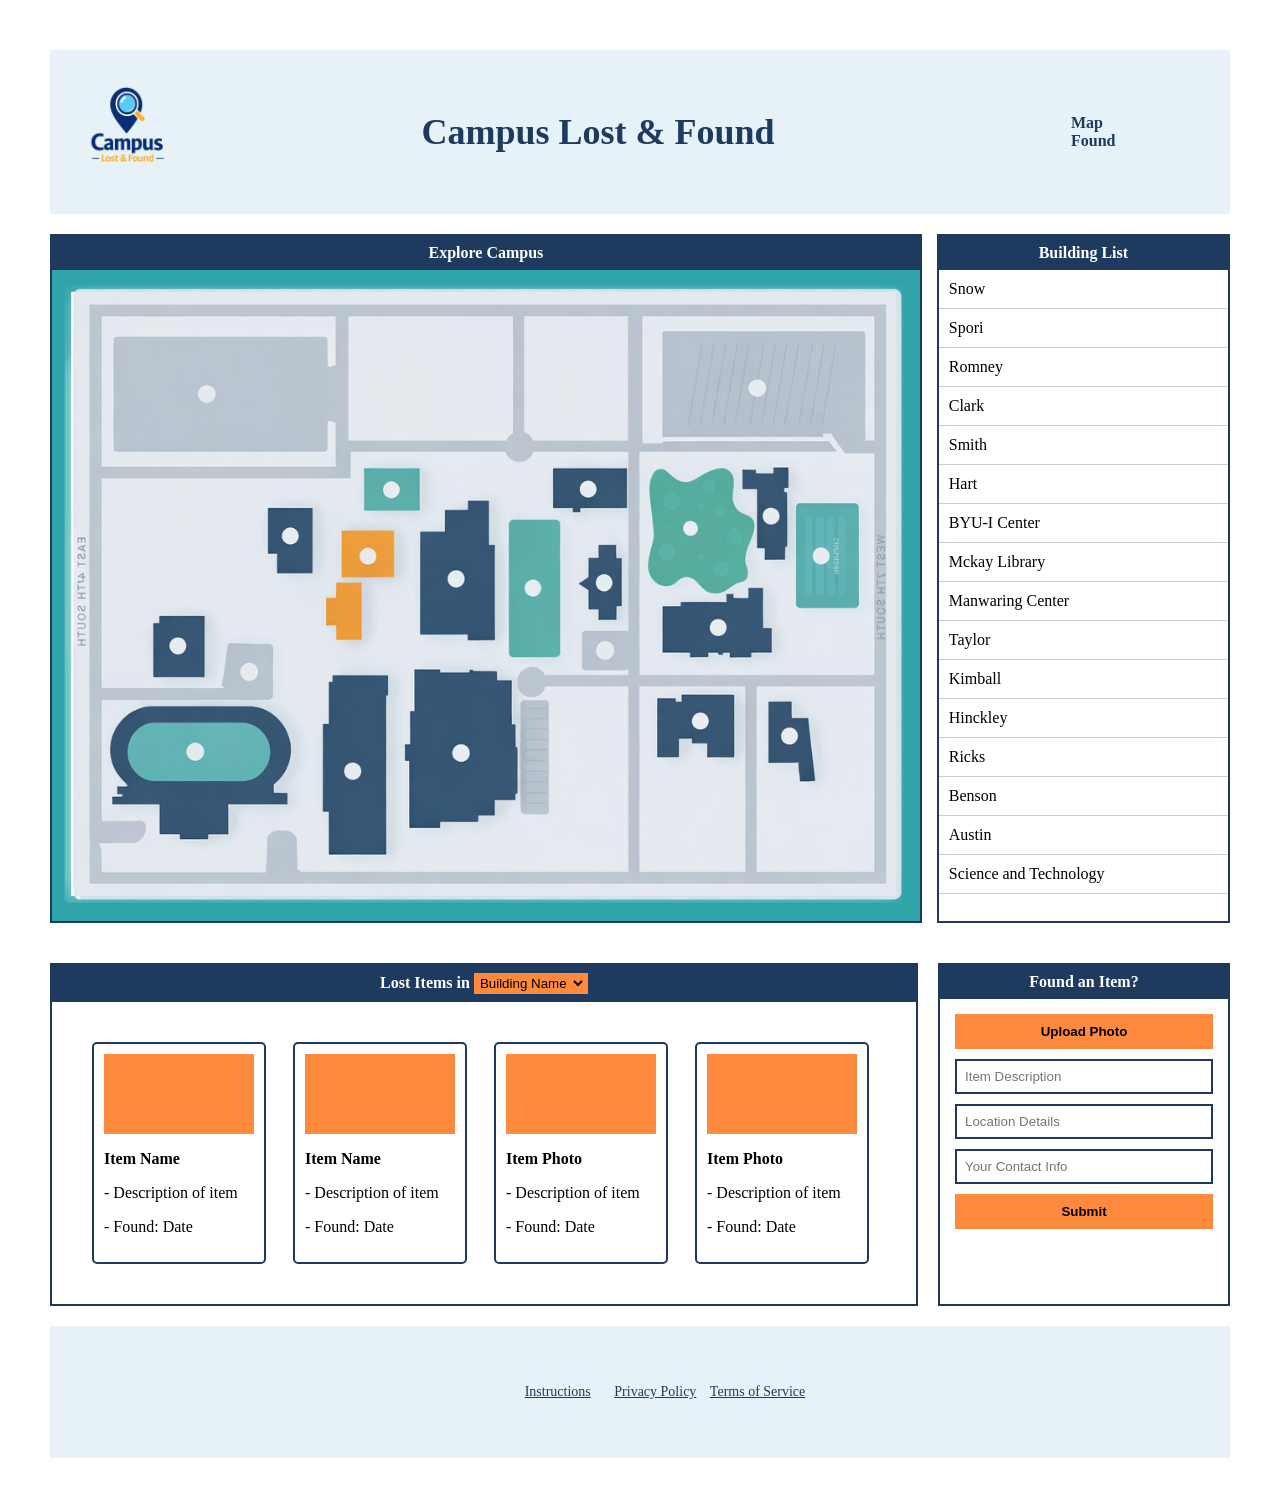
<file: docs/index.html>
<!DOCTYPE html>
<html lang="en-us">

<head>
    <link rel="stylesheet" href="homepage.css" />
    <link rel="icon" href="images/logo.png" type="image/png" />
    <title>Campus Lost & Found</title>
</head>

<header>
    <div class="header">
        <div class="logo">
            <img src="images/logo.png" alt="Campus Lost & Found Logo">
        </div>
        <div class="title">
            <h1>Campus Lost & Found</h1>
        </div>
        <div class="nav">
            <nav>
                <ul>
                    <li>
                        <a class="pages" href="subpages_directory_2/map.html">Map</a>
                    </li>
                    <li>
                        <a class="pages" href="subpages_directory_2/found.html">Found</a>
                    </li>
                </ul>
        </div>
        </nav>
    </div>
</header>

<body>
    <div class="explore-container">
        <div class="explore-box">
            <div class="box-header">Explore Campus</div>

            <div class="map-content">
                <img src="images/map.png" alt="Campus Map">
            </div>
        </div>
        <div class="building-box">
            <div class="box-header">Building List</div>

            <ul>
                <li>Snow</li>
                <li>Spori</li>
                <li>Romney</li>
                <li>Clark</li>
                <li>Smith</li>
                <li>Hart</li>
                <li>BYU-I Center</li>
                <li>Mckay Library</li>
                <li>Manwaring Center</li>
                <li>Taylor</li>
                <li>Kimball</li>
                <li>Hinckley</li>
                <li>Ricks</li>
                <li>Benson</li>
                <li>Austin</li>
                <li>Science and Technology</li>
            </ul>
        </div>

    </div>
    <div class="lost-found-container">

        <div class="lost-items">
            <div class="box-header">
                Lost Items in
                <select>
                    <option>Building Name</option>
                    <option>Library</option>
                    <option>Student Center</option>
                </select>
            </div>

            <div class="items-grid">

                <div class="item-card">
                    <div class="img-placeholder"></div>
                    <p><strong>Item Name</strong></p>
                    <p>- Description of item</p>
                    <p>- Found: Date</p>
                </div>

                <div class="item-card">
                    <div class="img-placeholder"></div>
                    <p><strong>Item Name</strong></p>
                    <p>- Description of item</p>
                    <p>- Found: Date</p>
                </div>

                <div class="item-card">
                    <div class="img-placeholder"></div>
                    <p><strong>Item Photo</strong></p>
                    <p>- Description of item</p>
                    <p>- Found: Date</p>
                </div>

                <div class="item-card">
                    <div class="img-placeholder"></div>
                    <p><strong>Item Photo</strong></p>
                    <p>- Description of item</p>
                    <p>- Found: Date</p>
                </div>

            </div>
        </div>
        <div class="found-form">
            <div class="box-header">Found an Item?</div>

            <form>
                <button type="button">Upload Photo</button>
                <input type="text" placeholder="Item Description">
                <input type="text" placeholder="Location Details">
                <input type="text" placeholder="Your Contact Info">
                <button type="submit">Submit</button>
            </form>
        </div>

    </div>
</body>
<footer>
    <ul>
        <li class="footer_text">
            <a class="footer" href="#">
                <p>Instructions</p>
            </a>
        </li>
        <li class="footer_text">
            <a class="footer" href="#">
                <p>Privacy Policy</p>
            </a>
        </li>
        <li>
            <a class="footer" href="#">
                <p>Terms of Service</p>
            </a>
        </li>
    </ul>
</footer>

</html>
</file>
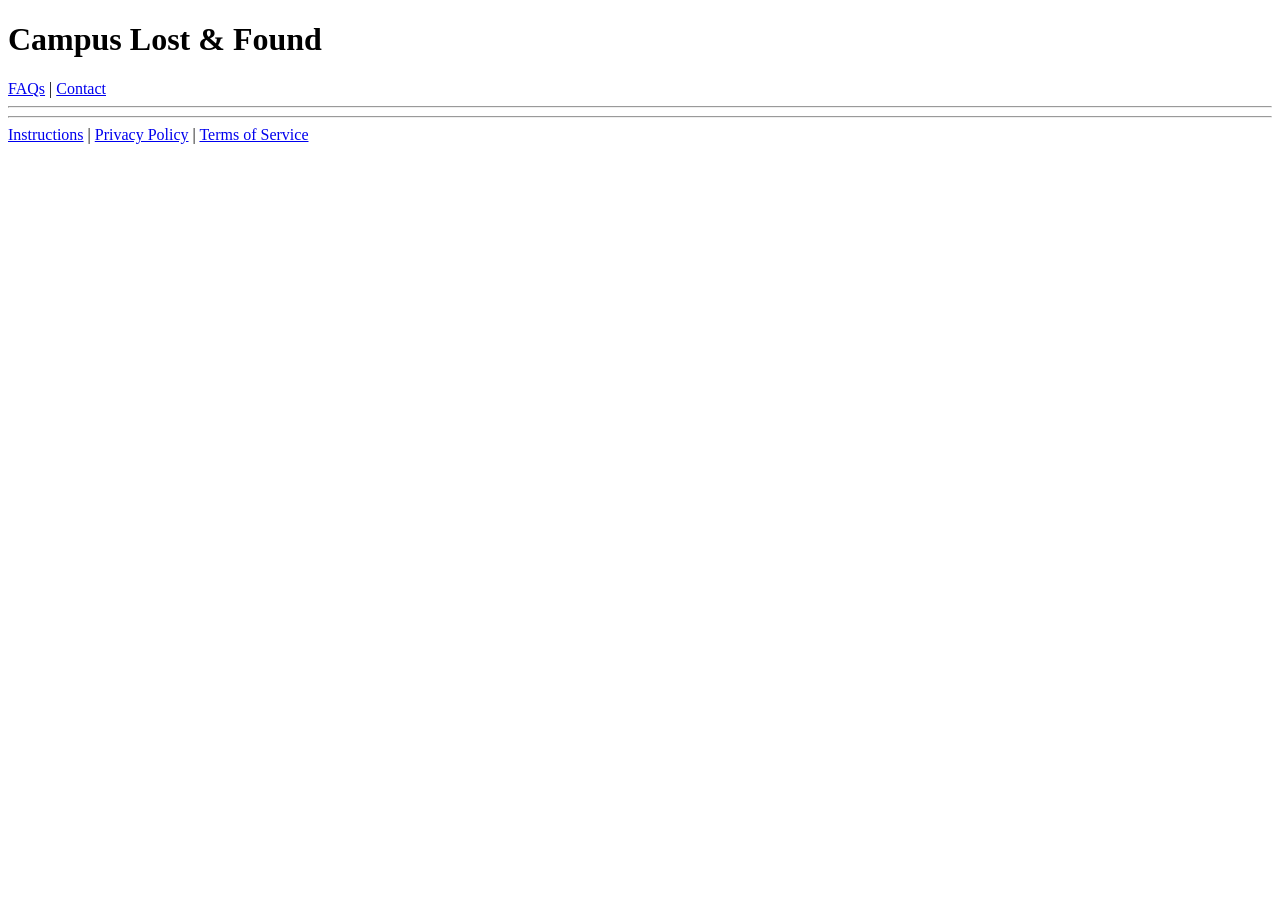
<file: docs/subpages_directory_2/index.html>
<!DOCTYPE html>
<html>
<head>
    <title>Campus Lost & Found</title>
</head>

<body>

    <!-- Header of the page  -->
    <div>
        <h1>Campus Lost & Found</h1>

        <a href="#">FAQs</a> |
        <a href="#">Contact</a>
    </div>

    <hr>

    <!-- Content and other details will be here -->


    <hr>

    <!-- This is the footer of the page -->
    <div>
        <a href="#">Instructions</a> |
        <a href="#">Privacy Policy</a> |
        <a href="#">Terms of Service</a>
    </div>

</body>
</html>
</file>
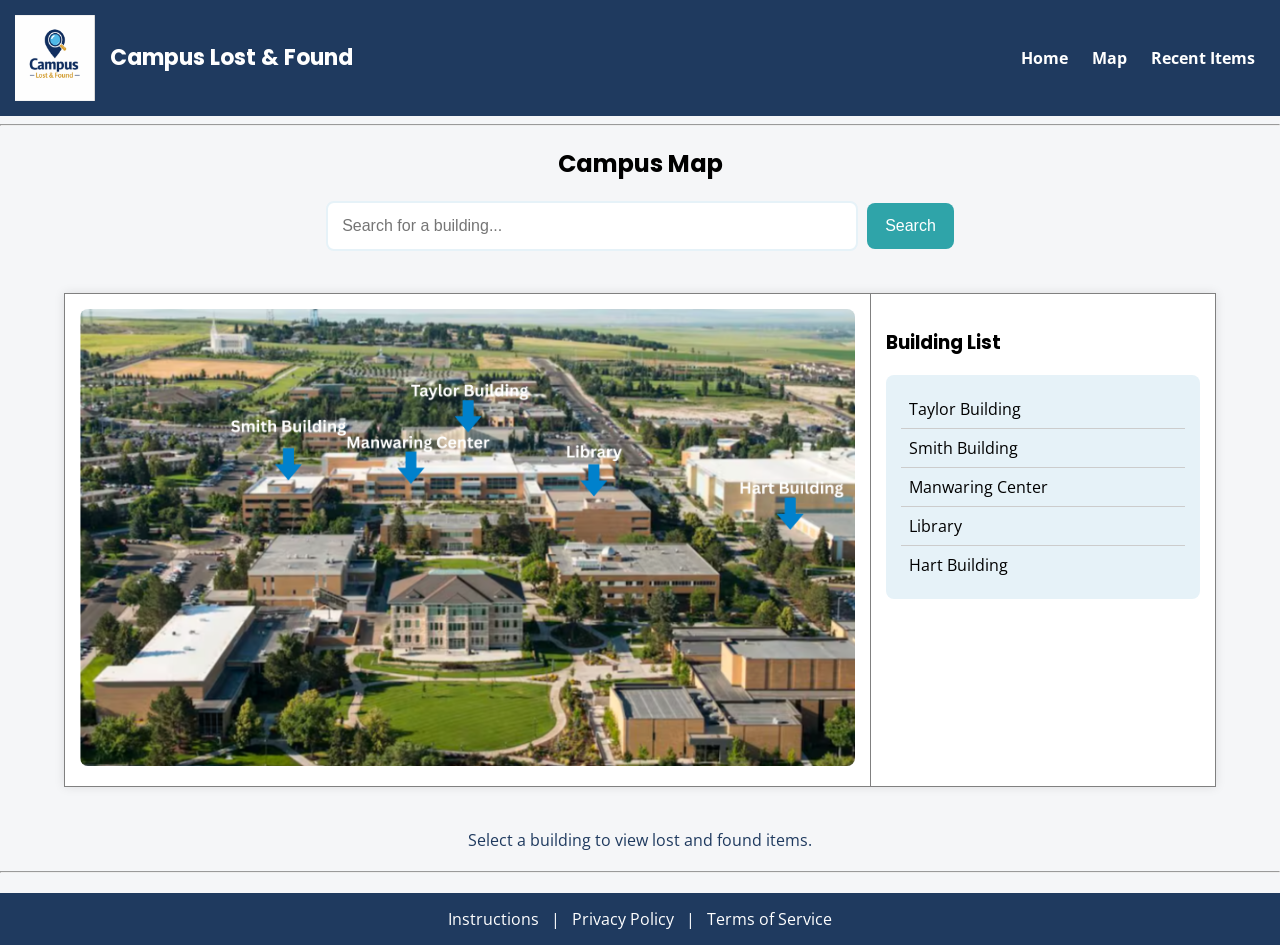
<file: docs/subpages_directory_2/map.html>
<!DOCTYPE html>
<html>
<head>
    <title>Campus Lost & Found - Map</title>
    <link href="https://fonts.googleapis.com/css2?family=Poppins&family=Open+Sans&display=swap" rel="stylesheet">
    <link rel="stylesheet" href="map.css">
</head>

<body>

    <div class="header">

        <div class="nav">
            <img src="images/logo.png.png" alt="Campus Lost & Found Logo" width="80">

            <h1>Campus Lost & Found</h1>

            <div class="links">
                <a href="#">Home</a>
                <a href="#">Map</a>
                <a href="#">Recent Items</a>
            </div>
        </div>

    </div>

    <hr>

    <h2>Campus Map</h2>

    <div class="search">
        <input type="text" placeholder="Search for a building...">
        <button>Search</button>
    </div>

    <br>

    <table border="1" width="100%">
        <tr>
            <td width="70%">
                <img src="images/Campus bldgs.png.png" alt="Campus Map" width="100%">
            </td>

            <td width="30%">
                <h3>Building List</h3>
                <ul>
                    <li>Taylor Building</li>
                    <li>Smith Building</li>
                    <li>Manwaring Center</li>
                    <li>Library</li>
                    <li>Hart Building</li>
                </ul>
            </td>
        </tr>
    </table>

    <br>

    <p>Select a building to view lost and found items.</p>

    <hr>

    <div class="footer">
        <a href="#">Instructions</a> |
        <a href="#">Privacy Policy</a> |
        <a href="#">Terms of Service</a>
    </div>

</body>
</html>
</file>
<file: docs/homepage.css>
@import url('https://fonts.googleapis.com/css2?family=IM+Fell+French+Canon&family=Lato:ital,wght@0,400;0,700;1,400&display=swap');

body {
    background-color: linear-gradient(to right, #F5F6F8, #E6F2F8);
    
}

.header {
    display: flex;
    padding: 20px;
    background-color: #E6F2F8;
}

.logo img{
    width: 120px;
}

.title {
    font-size: 18px;
    font-weight: bold;
    align-self: center;
    display: flex;
    justify-content: center;
    width: 100%;
    font-family: 'poppins';
    color: #1F3A5F;
}

.nav {
    display: flex;
    justify-content: flex-end;
    width: 25%;
    align-self: center;
}

.pages {
    margin: 0 15px;
    padding: 10px;
    text-decoration: none;
    color: #1F3A5F;
    font-weight: bold;
}

li {
    display: inline-block;

}

body {
    margin: 50px;
}

.explore-container {
    display: flex;
    gap: 15px;
    padding: 20px 0px;
}

.explore-box,
.building-box {
    border: 2px solid #1F3A5F;
    background-color: #fff;
}

.box-header {
    background-color: #1F3A5F;
    padding: 8px;
    font-weight: bold;
    text-align: center;
    color: white;
}

.explore-box {
    flex: 3;
    background-color:#2FA4A9;
}

.map-content {
    position: relative;
    padding: 10px;
}

.map-content img {
    width: 100%;
    height: auto;
    display: block;
}

.building-box {
    flex: 1;
}

.building-box ul {
    margin: 0;
    padding: 0;
}

.building-box li {
    display: block;
    padding: 10px;
    border-bottom: 1px solid #ccc;
}

.lost-found-container {
    display: flex;
    gap: 20px;
    padding: 20px 0px;
}

.lost-items {
    flex: 3;
    border: 2px solid #1F3A5F;
    background: white;
}

select {
    background-color: #FF8A3D;
    border: 2px solid #FF8A3D;
    color: rgb(0, 0, 0);
}


.items-grid {
    display: grid;
    grid-template-columns: 1fr 1fr 1fr 1fr;
    margin: 40px 40px;
    gap: 20px;
}

.item-card {
    border: 2px solid #1F3A5F;
    border-radius: 5px;
    padding: 10px;
    width: 150px;
    background: #fff;
}

.img-placeholder {
    width: 100%;
    height: 80px;
    background: #FF8A3D;
    margin-bottom: 10px;
}

.found-form {
    flex: 1;
    border: 2px solid #1F3A5F;
    background: white;
}

.found-form form {
    display: flex;
    flex-direction: column;
    gap: 10px;
    padding: 15px;
}

.found-form input {
    padding: 8px;
    border: 2px solid #1F3A5F;  
}

.found-form button {
    padding: 8px;
    border: 2px solid #FF8A3D;
    background: #FF8A3D;
    cursor: pointer;
    font-weight: bold;
}

footer {
    background-color: #E6F2F8;
    padding: 20px;
    text-align: center;
    font-size: 14px;
}

.footer {
    font-family: 'poppins';
    color: #1F3A5F;
}

.footer_text {
    font-family: 'poppins';
    padding: 10px;
}
</file>
<file: docs/subpages_directory_2/map.css>
body {
    font-family: 'Open Sans', sans-serif;
    background-color: #F5F6F8; 
    margin: 0;
}

.header {
    background-color: #1F3A5F; 
    color: #FFFFFF;
    padding: 15px;
}

.nav {
    display: flex;
    align-items: center;
    gap: 15px;
}

.nav h1 {
    margin: 0;
    font-size: 22px;
    font-family: 'Poppins', sans-serif;
}

.links {
    margin-left: auto;
}

.links a {
    color: #FFFFFF;
    text-decoration: none;
    margin: 0 10px;
    font-weight: bold;
}

.links a:hover {
    color: #FF8A3D; 
}

h2, h3 {
    font-family: 'Poppins', sans-serif;
}

h2 {
    text-align: center;
    margin-top: 20px;
}

.search {
    text-align: center;
    margin: 20px;
}

.search input {
    padding: 14px;
    width: 500px;
    border: 2px solid #E6F2F8; 
    border-radius: 8px;
    font-size: 16px;
}

.search button {
    padding: 14px 18px;
    background-color: #2FA4A9; 
    color: #FFFFFF;
    border: none;
    border-radius: 8px;
    font-size: 16px;
    margin-left: 5px;
}

.search button:hover {
    background-color: #238b8f;
}

table {
    width: 90%;
    margin: auto;
    background-color: #FFFFFF;
    border-collapse: collapse;
    box-shadow: 0 0 10px rgba(0,0,0,0.1);
}

td {
    padding: 15px;
    vertical-align: top;
}

td img {
    border-radius: 8px;
}

ul {
    background-color: #E6F2F8; 
    padding: 15px;
    border-radius: 8px;
    list-style-type: none;
}

ul li {
    padding: 8px;
    border-bottom: 1px solid #ccc;
}

ul li:last-child {
    border-bottom: none;
}

ul li:hover {
    background-color: #d0e7f2;
    cursor: pointer;
}

p {
    text-align: center;
    margin: 20px;
    color: #1F3A5F;
}

.footer {
    background-color: #1F3A5F; 
    color: #FFFFFF;
    text-align: center;
    padding: 15px;
    margin-top: 20px;
}

.footer a {
    color: #FFFFFF;
    text-decoration: none;
    margin: 0 8px;
}

.footer a:hover {
    color: #FF8A3D;
}
</file>
